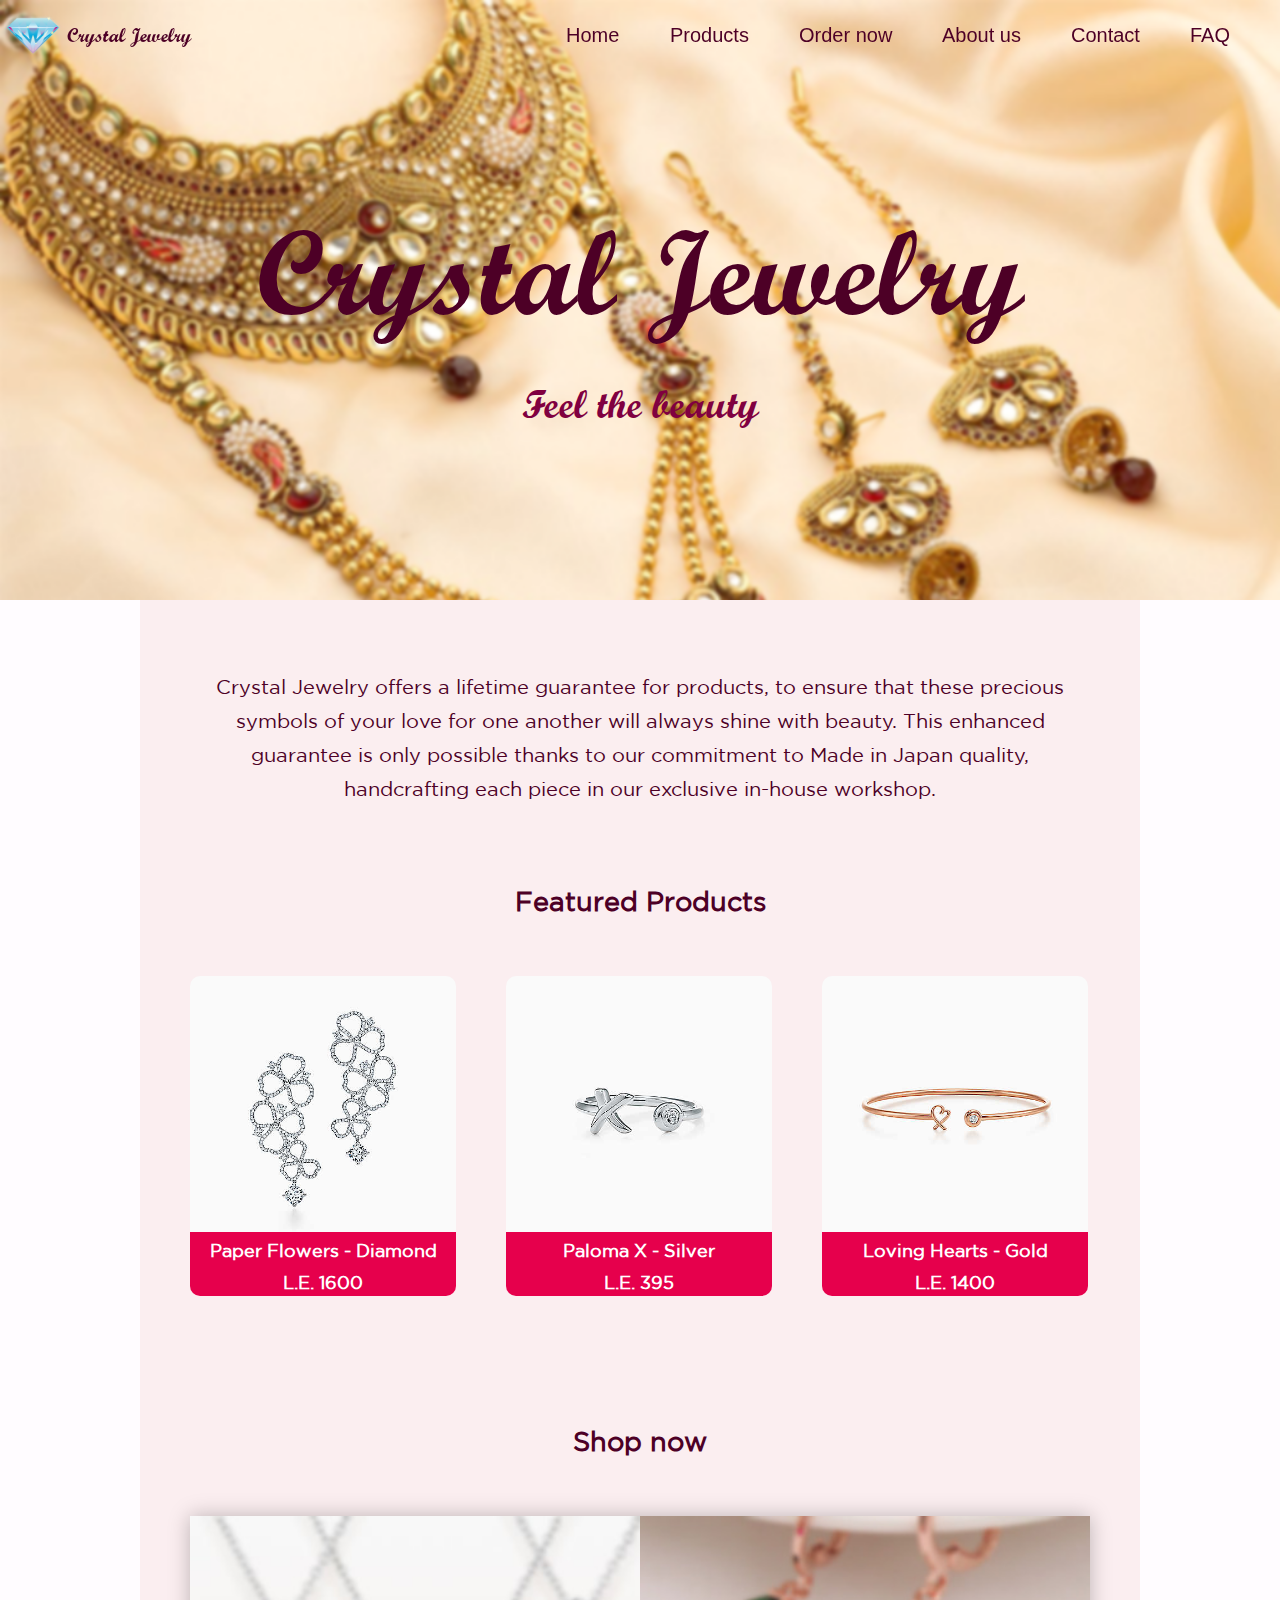
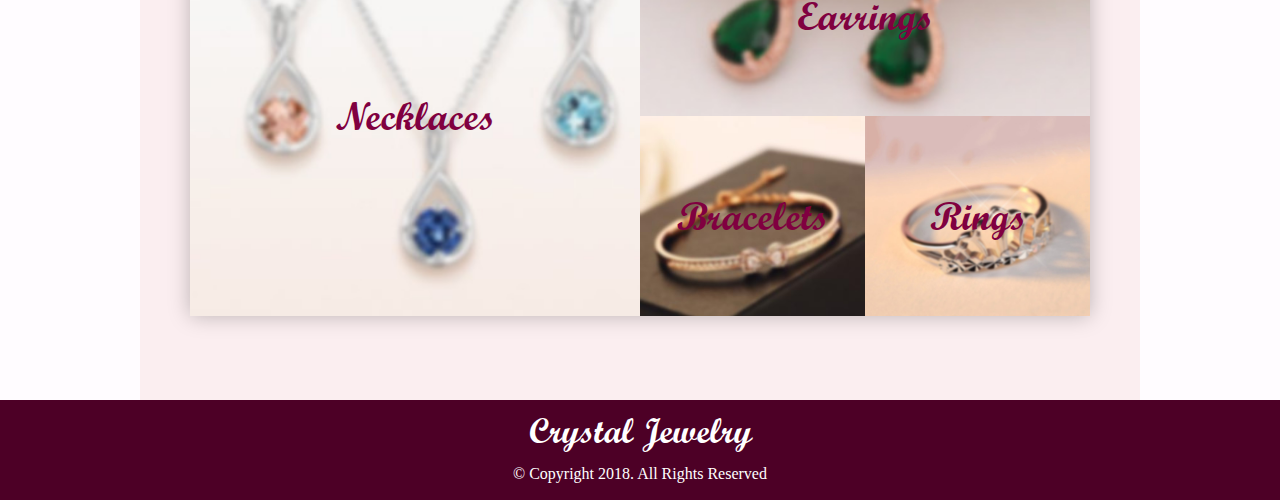
<file: index.html>
<!DOCTYPE html>

<html> 
    
    <head>
        <link rel="icon" href="../images/logo.png">
        <title>Home | Crystal Jewelry :: Feel the beauty</title>
        <link rel="stylesheet" href="styles.css">
        <script src="https://cdnjs.cloudflare.com/ajax/libs/jquery/3.2.1/jquery.min.js"></script>
        <script type="text/javascript" src="JS.js"></script>
        <script type="text/javascript" src="featured.js"></script>
        <script type="text/javascript" src="redirect.js"></script>
    </head>
    
    <body>
<!--        <div id="container">-->
        <div id="loading"></div>
            <div id="topbar" class="hvr-shadow">
                <div id="logo">
                </div>
                <div id="title">
                    <span style="font-family:scriptbl;">Crystal Jewelry</span>
                </div>
                <div id="menu">
                    <div class="button button_effect" onClick="window.location='faq.html';">
                        <span>FAQ</span>
                    </div>
                    <div class="button button_effect" onClick="window.location='contact.html';">
                        <span>Contact</span>
                    </div>
                    <div class="button button_effect" onClick="window.location='about.html';">
                        <span>About us</span>
                    </div>
                    <div class="button button_effect" onClick="window.location='order.html';">
                        <span>Order now</span>
                    </div>
                    <div class="button button_effect" onClick="window.location='products.html';">
                        <span>Products</span>
                    </div>
                    <div class="button button_effect" onClick="window.location='index.html';">
                        <span>Home</span>
                    </div>
                </div>
            </div>
            <div class="parent" style="height:600px;">
                <div class="child" style="background-image: url(../images/home_img.png);">
                </div>
                 <div id="slogan">
                        <div id="box1" style="margin: -100px 0 0 -400px;height: 200px;">
                            <span style="font-size:120px;font-family:scriptbl;">Crystal Jewelry</span>
                            <br>
                            <br>
                            <br>
                            <span style="font-size:40px;font-family:scriptbl;color:#800040 ">Feel the beauty</span>
                        </div>
                    </div>
            </div>
            <div id="z">
                <div id="main" style="height:1400px;">
                    <div style="font-size:20px;font-family: gothambook;line-height: 34px;padding:50px;padding-top:70px;    text-align: center;color:#4d0026;">
                        Crystal Jewelry offers a lifetime guarantee for products, to ensure that these precious symbols of your love for one another will always shine with beauty. This enhanced guarantee is only possible thanks to our commitment to Made in Japan quality, handcrafting each piece in our exclusive in-house workshop.
                    </div>
                    <div>
                        <div style="font-family: gothambook;text-align: center;line-height: 50px;color:#4d0026;font-size:27px;margin-top:20px;">
                            <b>Featured Products</b>
                        </div>
                        
                        
                        <div id="featured_products" style="height:370px">
                            
                        </div>
                        
                        
                        <div style="font-family: gothambook;text-align: center;line-height: 50px;color:#4d0026;font-size:27px;margin-top:120px;">
                            <b>Shop now</b>
                        </div>
                        <div style="width:900px; height:400px;overflow:hidden;margin:50px; margin-top:50px;box-shadow: 0 0 20px rgba(0,0,0,0.25);">
                            <div style="height:400px; width:450px; float:left;">
                                <div class="parent" style="height:400px;width:450px;cursor:pointer;">
                                    <div class="child quick" onCLick="necklace()" style="height:400px;width:450px;background-image: url(../images/necklaces.jpg); line-height:400px;"> Necklaces
                                    </div>
                                </div>
                            </div>
                            <div style="overflow:hidden">
                                <div>
                                <div>
                                    <div class="parent" style="height:200px;width:450px;cursor:pointer;">
                                        <div class="child quick" onCLick="earring()" style="height:200px;width:450px;background-image: url(../images/earrings.jpg);"> Earrings
                                        </div>
                                    </div>
                                </div>
                                <div style="width:450px;height:200px;">
                                    <div style="width:450px;height:200px;overflow:hidden">
                                        <div style="width:225px;height:200px;float:left;">
                                        <div class="parent" style="height:200px;width:225px;cursor:pointer;">
                                            <div class="child quick" onCLick="bracelet()" style="height:200px;width:225px;background-image: url(../images/bracelets.jpg);"> Bracelets
                                            </div>
                                        </div>
                                        </div>
                                        <div style="overflow:hidden;width:225px;height:200px;">
                                            <div class="parent " style="height:200px;width:225px;cursor:pointer;">
                                                <div class="child quick" onCLick="ring()" style="height:200px;width:225px;background-size:cover;background-image: url(../images/rings.jpg);"> Rings
                                                </div>
                                            </div>
                                        </div>
                                    </div>
                                </div>
                                </div>
                            </div>
                        </div>
                    </div>
                </div>
            </div>
            <div style = "width:100%; height:100px; background:#4d0026; position:relative; z-index:2;min-width: 1000px;">
                <div style ="top:10px;width:223px;font-size:35px;font-family:scriptbl;color:#ffffff; position:absolute; left:50%;margin: 0 0 0 -111px;">Crystal Jewelry</div>
                <div style ="top:65px;font-size:16px;color:#ffffff;width:255px;position:absolute;left:50%;margin: 0 0 0 -127px;">© Copyright 2018. All Rights Reserved</div>
            </div>
<!--        </div>-->
        
    </body>

</html>
</file>
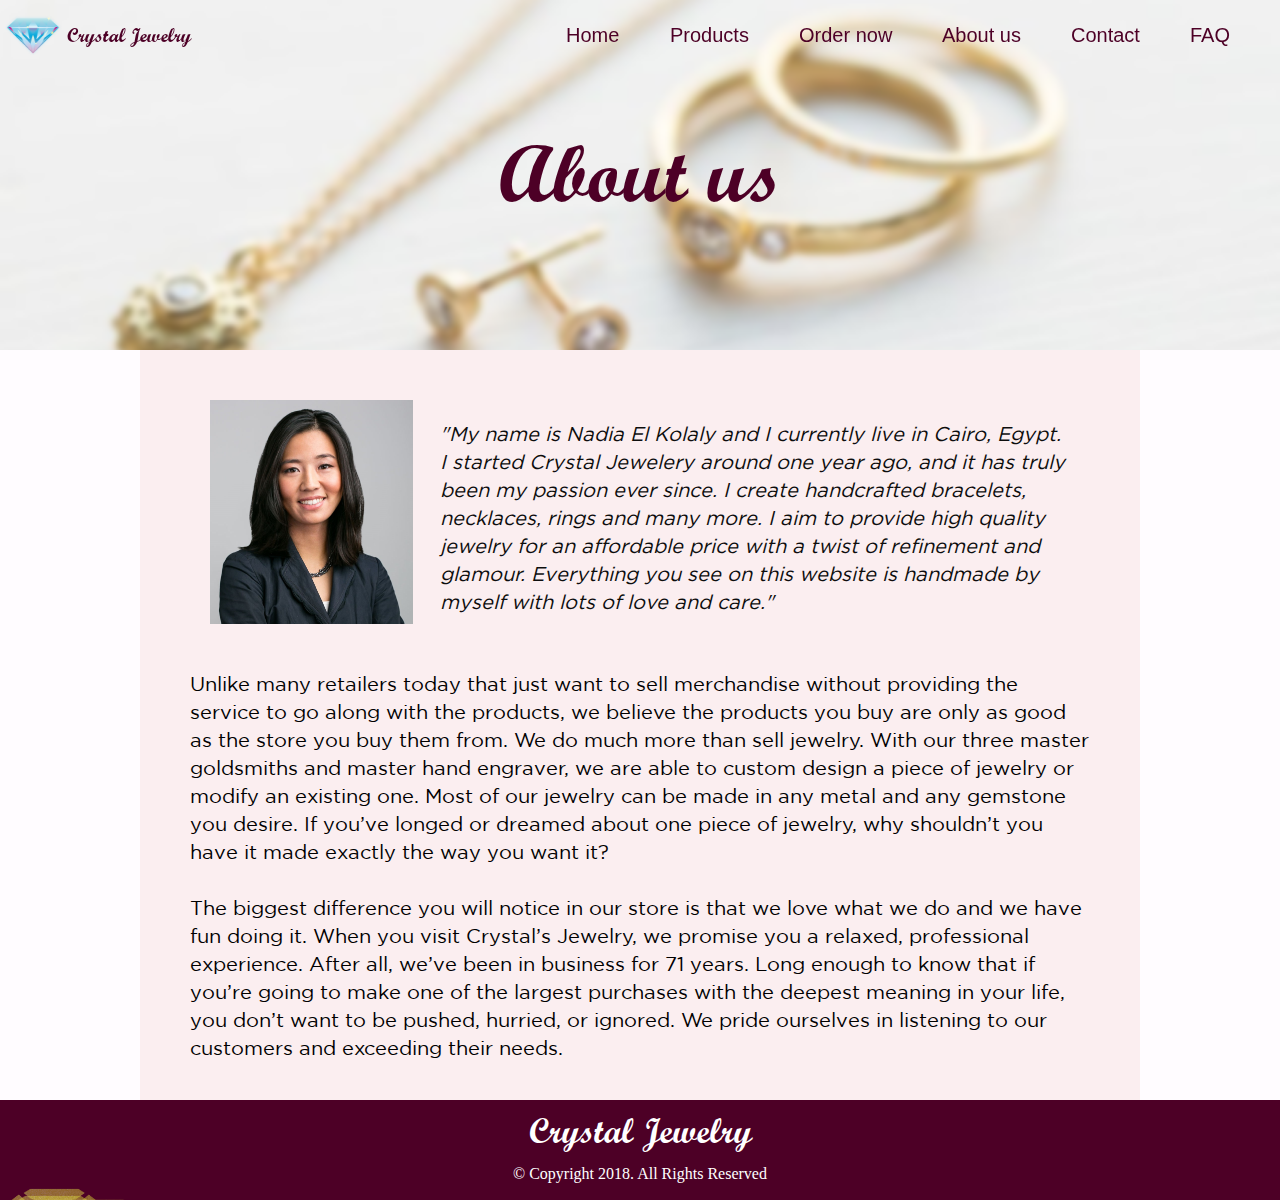
<file: about.html>
<!DOCTYPE html>

<html> 
    
    <head>
        <link rel="icon" href="../images/logo.png">
        <title>About us | Crystal Jewelry :: Feel the beauty</title>
        <link rel="stylesheet" href="styles.css">
        <script src="https://cdnjs.cloudflare.com/ajax/libs/jquery/3.2.1/jquery.min.js"></script>
        <script type="text/javascript" src="JS.js"></script>  
    </head>
    
    <body>
<!--        <div id="container">-->
            <div id="topbar" class="hvr-shadow">
                <div id="logo">
                </div>
                <div id="title">
                    <span style="font-family:scriptbl;">Crystal Jewelry</span>
                </div>
                <div id="menu">
                    <div class="button button_effect" onClick="window.location='faq.html';">
                        <span>FAQ</span>
                    </div>
                    <div class="button button_effect" onClick="window.location='contact.html';">
                        <span>Contact</span>
                    </div>
                    <div class="button button_effect" onClick="window.location='about.html';">
                        <span>About us</span>
                    </div>
                    <div class="button button_effect" onClick="window.location='order.html';">
                        <span>Order now</span>
                    </div>
                    <div class="button button_effect" onClick="window.location='products.html';">
                        <span>Products</span>
                    </div>
                    <div class="button button_effect" onClick="window.location='index.html';">
                        <span>Home</span>
                    </div>
                </div>
            </div>
            <div class="parent" style="height:350px;">
                <div class="child" style="background-image: url(../images/about_img.png);">
                </div>
                <div id="slogan">
                        <div id="box1" style="height:100px;margin: -50px 0 0 -400px;">
                            <span style="font-size:80px;font-family:scriptbl;">About us</span>
                        </div>
                    </div>
            </div>
            <div id="z">
                <div id="main" style="height:750px;">
                    <div class="placement default_font" style="height:270px;">
                        <div style="height:400px;width:230px;float:left;margin-left: 20px;">
                        <img src="../images/Nadia.jpg" width="203" height="224" align="middle">
                        </div>
                        <div style="height:230px;width:630px;float:left;padding-top: 20px;font-style: italic; color:#0d0d0d;">
                            "My name is Nadia El Kolaly and I currently live in Cairo, Egypt. I started Crystal Jewelery around one year ago, and it has truly been my passion ever since. I create handcrafted bracelets, necklaces, rings and many more. I aim to provide high quality jewelry for an affordable price with a twist of refinement and glamour. Everything you see on this website is handmade by myself with lots of love and care."

                        </div>
                    </div>
                    <div class="default_font" style="height:230px;width:900px;float:left; margin-left: 50px;">
                        Unlike many retailers today that just want to sell merchandise without providing the service to go along with the products, we believe the products you buy are only as good as the store you buy them from. We do much more than sell jewelry. With our three master goldsmiths and master hand engraver, we are able to custom design a piece of jewelry or modify an existing one. Most of our jewelry can be made in any metal and any gemstone you desire. If you’ve longed or dreamed about one piece of jewelry, why shouldn’t you have it made exactly the way you want it?
                        <br>
                        <br>
The biggest difference you will notice in our store is that we love what we do and we have fun doing it. When you visit Crystal’s Jewelry, we promise you a relaxed, professional experience. After all, we’ve been in business for 71 years. Long enough to know that if you’re going to make one of the largest purchases with the deepest meaning in your life, you don’t want to be pushed, hurried, or ignored. We pride ourselves in listening to our customers and exceeding their needs.
                     </div>
                </div>
            </div>
            <div style = "width:100%; height:100px; background:#4d0026; position:relative; z-index:2;min-width: 1000px;">
                <div style ="top:10px;width:223px;font-size:35px;font-family:scriptbl;color:#ffffff; position:absolute; left:50%;margin: 0 0 0 -111px;">Crystal Jewelry</div>
                <div style ="top:65px;font-size:16px;color:#ffffff;width:255px;position:absolute;left:50%;margin: 0 0 0 -127px;">© Copyright 2018. All Rights Reserved</div>
            </div>
<!--        </div>-->
        
    </body>

</html>
</file>
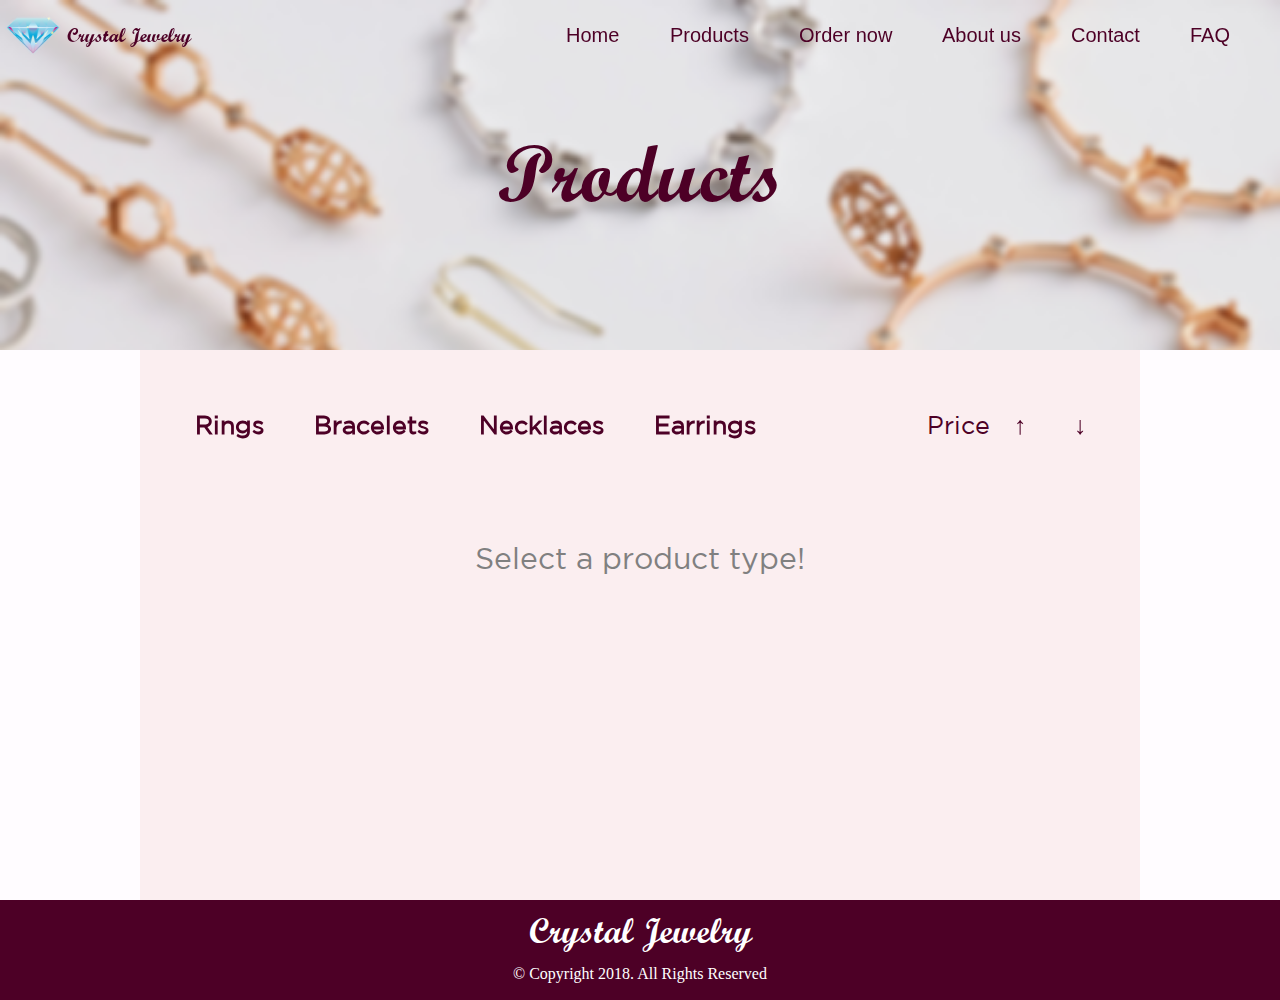
<file: products.html>
<!DOCTYPE html>

<html> 
    
    <head>
        <link rel="icon" href="../images/logo.png">
        <title>Products | Crystal Jewelry :: Feel the beauty</title>
        <link rel="stylesheet" href="styles.css">
        <script src="https://cdnjs.cloudflare.com/ajax/libs/jquery/3.2.1/jquery.min.js"></script>
        <script type="text/javascript" src="JS.js"></script>
        <script type="text/javascript" src="filter.js"></script>  
        <script type="text/javascript" src="redirect.js"></script>  
    </head>
    
    <body>
        <div id="loading"></div>
<!--        <div id="container">-->
            <div id="topbar" class="hvr-shadow">
                <div id="logo">
                </div>
                <div id="title">
                    <span style="font-family:scriptbl;">Crystal Jewelry</span>
                </div>
                <div id="menu">
                    <div class="button button_effect" onClick="window.location='faq.html';">
                        <span>FAQ</span>
                    </div>
                    <div class="button button_effect" onClick="window.location='contact.html';">
                        <span>Contact</span>
                    </div>
                    <div class="button button_effect" onClick="window.location='about.html';">
                        <span>About us</span>
                    </div>
                    <div class="button button_effect" onClick="window.location='order.html';">
                        <span>Order now</span>
                    </div>
                    <div class="button button_effect" onClick="window.location='products.html';">
                        <span>Products</span>
                    </div>
                    <div class="button button_effect" onClick="window.location='index.html';">
                        <span>Home</span>
                    </div>
                </div>
            </div>
            <div class="parent" style="height:350px;">
                <div class="child" style="background-image: url(../images/products_img.png);">
                </div>
                <div id="slogan">
                        <div id="box1" style="height:100px;margin: -50px 0 0 -400px;">
                            <span style="font-size:80px;font-family:scriptbl;">Products</span>
                        </div>
                    </div>
            </div>
            <div id="z">
                <div id="main">
                    <div style="height:20px;" class="placement">
                        <div style="width:100%;height:50px;">
                            <div class="filter_button hvr-outline-in" style="margin-left:0px;" onClick="ring();" id="rg"><b>Rings</b></div>
                            <div class="filter_button hvr-outline-in" onClick="bracelet();" id="bt"><b>Bracelets</b></div>
                            <div class="filter_button hvr-outline-in" onClick="necklace();" id="ne"><b>Necklaces</b></div>
                            <div class="filter_button hvr-outline-in" onClick="earring();" id="eg"><b>Earrings</b></div>
                            <div class="filter_button hvr-outline-in" style="float:right;padding-left: 0px;padding-right: 0px;margin-right:0px;" id="htl" onClick="pricest(2);">↓</div>
                            <div class="filter_button hvr-outline-in" style="float:right;padding-left: 0px;padding-right: 0px;" id="lth" onClick="pricest(1);">↑</div>
                            <div style="font-size:25px;font-family: gothambook;text-align: center;line-height: 50px;float:right;color:#4d0026;" >Price</div>
                        </div>
                        <div style="width:100%;height:100%;padding-top: 70px;" id="pro_fill">
                            <div style='font-family: gothambook;padding-top:20px;text-align:center;color:gray;font-size:30px;'>
                                Select a product type!
                                </div>
                        </div>
                    </div>
                </div>
            </div>
           <div style = "width:100%; height:100px; background:#4d0026; position:relative; z-index:2;min-width: 1000px;">
                <div style ="top:10px;width:223px;font-size:35px;font-family:scriptbl;color:#ffffff; position:absolute; left:50%;margin: 0 0 0 -111px;">Crystal Jewelry</div>
                <div style ="top:65px;font-size:16px;color:#ffffff;width:255px;position:absolute;left:50%;margin: 0 0 0 -127px;">© Copyright 2018. All Rights Reserved</div>
            </div>
<!--        </div>-->
        
    </body>

</html>
</file>
<file: styles.css>
@font-face {
    font-family: scriptbl;
    src: url(../fonts/scriptbl.woff);
}
@font-face {
    font-family: gothambold1;
    src: url(../fonts/gothambold1.woff);
}
@font-face {
    font-family: birthofthefurious;
    src: url(../fonts/birthofthefurious.woff);
}
@font-face {
    font-family: gothambook;
    src: url(../fonts/gothambook.woff);
}

html, body {
    width: 100%;
    height: 100%;
    margin: 0;
    padding: 0;
    min-width: 900px;
    background: #fffcff;
}

@keyframes speed0 {
    0% {transform: rotate(0deg);}
    100% {transform: rotate(359deg);}
}
@keyframes speed1 {
    0% {transform: rotate(-72deg);}
    100% {transform: rotate(-431deg);}
}
@keyframes speed2 {
    0% {transform: rotate(144deg);}
    100% {transform: rotate(503deg);}
}
@keyframes speed3 {
    0% {transform: rotate(-216deg);}
    100% {transform: rotate(-575deg);}
}
@keyframes speed4 {
    0% {transform: rotate(288deg);}
    100% {transform: rotate(647deg);}
}

#main{
    height:1000px;
    width:1000px;
    background:#fbeef0;
    /*background: radial-gradient(white, #ffe0ff);*/
    /*margin-bottom: 30px;*/
    margin-left:auto;
    margin-right:auto;
    position: relative;
    z-index: 2;
}

.parent {
    width: 100%;
    overflow: hidden;
    position: relative;
    z-index: 1;
    min-width: 1000px;
}

.child {
    height: 100%;
    width: 100%;
    background-size: cover;
    background-repeat: no-repeat;
    transition: all .5s;   
}

.parent:hover .child, .parent:focus .child {
    transform: scale(1.05);
}

#topbar{
    height:70px;
    width:100%;
    position: fixed;
    z-index: 3;
    display:flex;
    background-color:rgba(255, 249, 229, 0);
    min-width: 1000px;
}
.quick{
    font-size:40px;
    font-family:scriptbl;
    text-align: center;
    vertical-align: middle;
    line-height: 200px;
    color:#800040;
}
.button{
    height:70px;
    min-width:20px;
    padding-right: 25px;
    padding-left: 25px;
    line-height: 70px;
    text-align: center;
    cursor:pointer;
}

span{
    font-size: 20px;
    font-family:"Trebuchet MS", Helvetica, sans-serif;
    color:#4d0026;
}

#logo{
    background-image: url(../images/logo.png);
    height:70px;
    background-size: 60px 44px;
    background-repeat: no-repeat;
    width:69px;
    background-position: center;
    padding-left: 10px;
}
#title{
    width:170px;
    height: 100%;
    line-height: 70px;
}

#menu{
    width: 100%;
    display: flex;
    flex-direction: row-reverse;
    padding-right: 25px;
}
#slogan{
    width:800px;
    height: 400px;
    left:50%;
    top:50%;
    margin: -200px 0 0 -400px;
    position: absolute;
    text-align: center;
}

#box1{
    width:800px;
    left:50%;
    top:50%;
    position: absolute;
    text-align: center;
}


.button_effect {
  transform: perspective(1px) translateZ(0);
}
.button_effect:before {
  content: "";
  position: absolute;
  left: 51%;
  right: 51%;
  bottom: 0;
  background:#e6004c;
  height: 4px;
  transition-property: left, right;
  transition-duration: 0.3s;
  transition-timing-function: ease-out;
}
.button_effect:hover:before, .button_effect:focus:before, .button_effect:active:before {
  left: 0;
  right: 0;
}

.hvr-shadow {
  transform: perspective(1px) translateZ(0);
  transition-duration: 0.3s;
  transition-property: box-shadow;
  box-shadow: 0 10px 10px -10px rgba(0, 0, 0, 0);
}

.glow {
  transform: perspective(1px) translateZ(0);
  transition-duration: 0.3s;
  transition-property: box-shadow;
  box-shadow: 0 0 20px rgba(0, 0, 0, 0.5);
}
.placement{
    width:900px;
    position: relative;
    padding-left: 50px;
    padding-top: 50px;
    float:left;
}
.title1{
    font-size:25px;
    font-family:gothambook;
    position: relative;
    padding-left: 20px;
    padding-top: 10px;
}
.info1{
    font-size:20px;
    font-family: gothambook;
    position: relative;
    padding-left: 40px;
    padding-top: 15px;
}
.default_font{
    font-size:20px;
    font-family: gothambook;
    line-height: 28px;
}
.question{
    font-size:20px;
    font-family: gothambook;
    line-height: 28px;
    cursor: pointer;
}
.answer{
    font-size:20px;
    font-family: gothambook;
    line-height: 28px;
    display: none;
    margin-left: 15px;
}
.hvr-outline-in {
  transform: perspective(1px) translateZ(0);
}
.hvr-outline-in:before {
  content: '';
  position: absolute;
  border: #e6004c solid 4px;
  top: -16px;
  right: -16px;
  bottom: -16px;
  left: -16px;
  opacity: 0;
  transition-duration: 0.3s;
  transition-property: top, right, bottom, left;
}
.hvr-outline-in:hover:before, .hvr-outline-in:focus:before, .hvr-outline-in:active:before {
  top: -10px;
  right: -10px;
  bottom: -10px;
  left: -10px;
  opacity: 1;
}

.filter_button{
    min-width:20px;
    height:50px;
    font-size:25px;
    font-family: gothambook;
    text-align: center;
    line-height: 50px;
    color:#4d0026;
    float:left;
    margin-left: 20px;
    margin-right: 20px;
    padding-left: 5px;
    padding-right: 5px;
}

.pro_eff_parent {
    width: 100%;
    overflow: hidden;
    position: relative;
    margin-left:auto;
    margin-right:auto;
    transition: all .5s;
}

.pro_eff_child {
    height: 80%;
    width: 100%;
    background-size: cover;
    background-repeat: no-repeat;
    cursor:pointer;
}

.pro_eff_parent:hover, .pro_eff_parent:focus  {
    transform: scale(1.05);
    box-shadow: 0 0 20px rgba(0, 0, 0, 0.5);
}
.hvr-glow {
  transform: perspective(1px) translateZ(0);
  transition-property: box-shadow;
}
.hvr-glow:hover{
      box-shadow: 0 0 20px rgba(0, 0, 0, 0.5);
}
.pro_title{
    height:100%;
    text-align:center;
    background:#e6004c;
    font-size:18px;
    font-family: gothambook;
    padding-top: 2px;
    line-height:32px;
    color: white;
}

.outline-in {
  transform: perspective(1px) translateZ(0);
}
.outline-in:before {
  content: '';
  position: absolute;
  border: #e6004c solid 4px;
  top: -10px;
  right: -10px;
  bottom: -10px;
  left: -10px;
  opacity: 1;
}
#loading{
    width:100%;
    height:100%;
    position:fixed;
    background-color: #ffffff;
    opacity:0;
    transition-duration: 0.5s;
    transition-property: opacity;
    z-index:4;
    display:none;
}
.view-1{
    width:400px;
    height:550px;
    border-radius: 10px;
    position: fixed;
    top:50%;
    left:50%;
    margin-left: -200px;
    margin-top: -275px;
    overflow: hidden;
    z-index:5;
}
.view-2{
    height: 400px;
    width: 400px;
    background-size: cover;
    background-repeat: no-repeat;
}
.view-3{
    text-align:center;
    background:#e6004c;
    font-size:20px;
    font-family: gothambook;
    padding-top: 6px;
    line-height:37px;
    color: white;
}
.view-4{
    border-radius: 0px 0px 10px 10px;
    text-align:center;
    font-size:20px;
    font-family: gothambook;
    line-height:70px;
    color: white;
    background: #4d0026;
    width:100%;
    float:left;
    cursor:pointer;
}
.view-5{
    float:right;
    background:white;
    padding-left: 10px;
    padding-right: 10px;
    color:dimgrey;
    border-radius: 0px 0px 10px 0px;
    width:28%;
}
.view-6{
    height:25px;
    padding-top:3px;
    padding-left:3px;
    margin-left: 4px;
}

.eff_parent {
    width: 100%;
    overflow: hidden;
    position: relative;
    margin-left:auto;
    margin-right:auto;
    transition: all .5s;
}

.eff_child {
    height: 78%;
    width: 100%;
    background-size: cover;
    background-repeat: no-repeat;
}

.eff_parent:hover, .eff_parent:focus  {
    transform: scale(1.03);
    box-shadow: 0 0 20px rgba(0, 0, 0, 0.5);
}
.ord-1{
    margin-top:15px;
    width:90%;
    margin-left:40px;
    border-radius:10px;
    height:100px;
    background:#ffcccc;
}
.ord-2{
    width:70px;
    height:70px;
    float:left;
    margin-left:15px;
    margin-top: 15px;
    background-size:cover;
    border-radius:5px;
}
.ord-3{
    float:left;
    margin-left:20px;
    font-size:22px;
    font-family: gothambook;
    line-height: 100px;
    color:#e6004c;
}
.ord-4{
    width:15px;
    height:15px;
    float:right;
    margin-right: 15px;
    margin-top: 42px;
    background-image:url(../images/close.png);
    background-size: cover;
    cursor:pointer;
}
.ord-5{
    float:right;
    margin-right: 20px;
    font-size:22px;
    font-family: gothambook;
    line-height: 100px;
    color:#e6004c;
}
.conf{
    width:120px;
    height:50px;
    font-size:20px;
    font-family: gothambook;
    line-height: 50px;
    background:#4d0026;
    color:white;
    text-align: center;
    margin-left: 390px;
    border-radius: 5px;
    margin-top: 90px;
    cursor:pointer;
    display:none;
}
#loa{
    width:100%;
    position:fixed;
    background-color: #ffffff;
    opacity:0;
    transition-duration: 0.5s;
    transition-property: opacity;
    z-index:4;
    display:none;
}
input[type="text"]
{
    font-size:23px;
    font-family: gothambook;
    padding-left: 10px;
}
#checkout{
    display: none;
}

.co{
    width:120px;
    height:50px;
    font-size:20px;
    font-family: gothambook;
    line-height: 50px;
    background:#e6004c;
    color:cornsilk;
    text-align: center;
    border-radius: 5px;
    cursor:pointer;
    float:left;
    margin-left:10px;
}
.con{
    width:120px;
    height:50px;
    font-size:20px;
    font-family: gothambook;
    line-height: 50px;
    background:#4d0026;
    color:cornsilk;
    text-align: center;
    border-radius: 5px;
    cursor:pointer;
    float:left;
    margin-left:10px;
}
</file>
